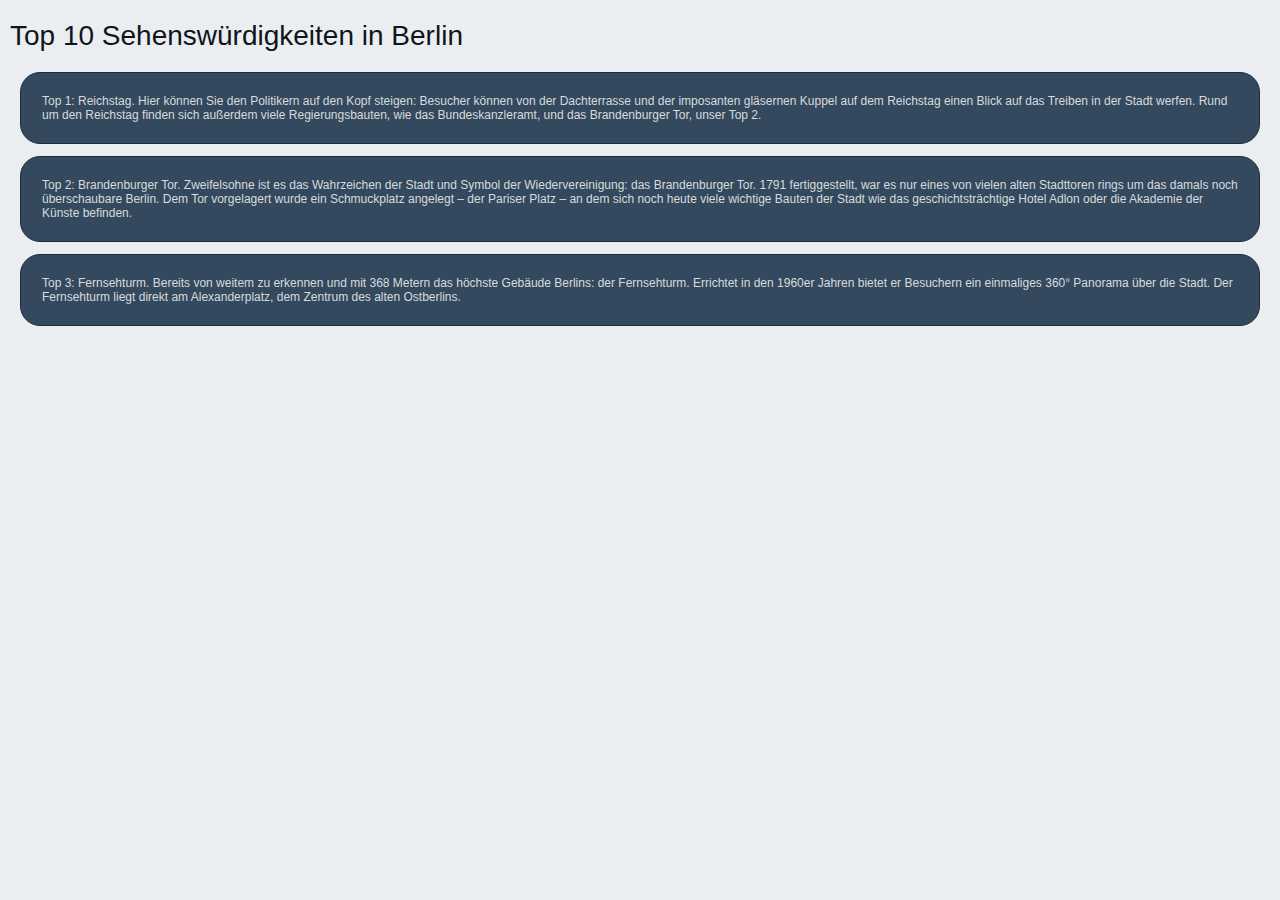
<file: hw1_20230131/index.html>
<!-- First level: Реализовать макет по примеру:
https://ibb.co/GT1rS7X
Требования:
Текст для блоков произвольный. 
Для стилей используйте параметры:
background-color: #34495E 
border-radius: 20px 
padding: 21px -->
<!DOCTYPE html>
<html lang="en">
<head>
  <meta charset="UTF-8">
  <meta http-equiv="X-UA-Compatible" content="IE=edge">
  <meta name="viewport" content="width=device-width, initial-scale=1.0">
  <link rel="stylesheet" href="./styles/style.css">
  <title>HomeWork 1</title>
</head>
<body>
  <h1 class="title">Top 10 Sehenswürdigkeiten in Berlin</h1>
  <p class="paragraph">Top 1: Reichstag. Hier können Sie den Politikern auf den Kopf steigen: Besucher können von der Dachterrasse und der imposanten gläsernen Kuppel auf dem Reichstag einen Blick auf das Treiben in der Stadt werfen. Rund um den Reichstag finden sich außerdem viele Regierungsbauten, wie das Bundeskanzleramt, und das Brandenburger Tor, unser Top 2.
  </p>
  <p class="paragraph">
    Top 2: Brandenburger Tor. Zweifelsohne ist es das Wahrzeichen der Stadt und Symbol der Wiedervereinigung: das Brandenburger Tor. 1791 fertiggestellt, war es nur eines von vielen alten Stadttoren rings um das damals noch überschaubare Berlin. Dem Tor vorgelagert wurde ein Schmuckplatz angelegt – der Pariser Platz – an dem sich noch heute viele wichtige Bauten der Stadt wie das geschichtsträchtige Hotel Adlon oder die Akademie der Künste befinden.
  </p>
  <p class="paragraph">
    Top 3: Fernsehturm. Bereits von weitem zu erkennen und mit 368 Metern das höchste Gebäude Berlins: der Fernsehturm. Errichtet in den 1960er Jahren bietet er Besuchern ein einmaliges 360° Panorama über die Stadt. Der Fernsehturm liegt direkt am Alexanderplatz, dem Zentrum des alten Ostberlins.
  </p>
</body>
</html>
</file>
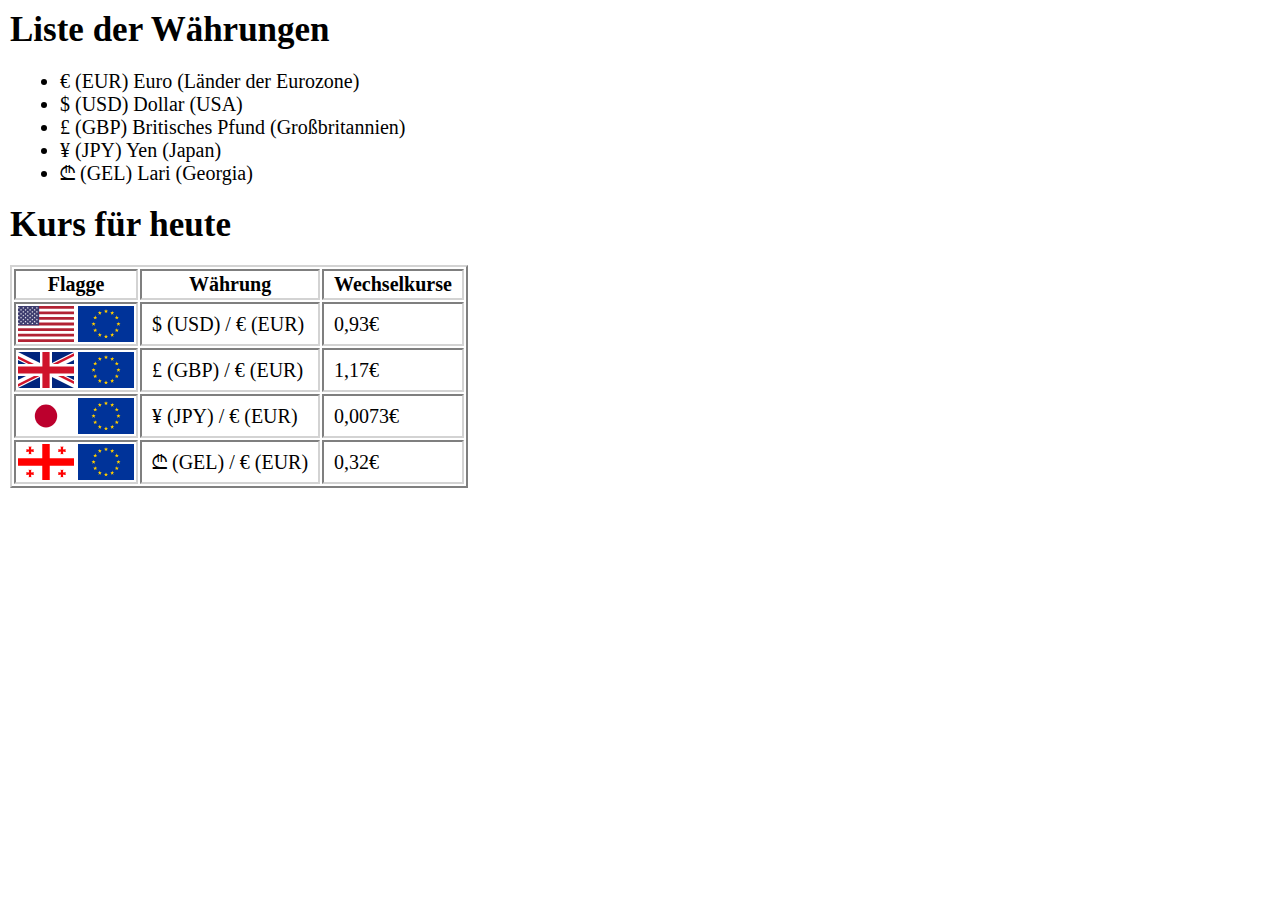
<file: hw2_20230202/index.html>
<!DOCTYPE html>
<html lang="en">
  <head>
    <meta charset="UTF-8" />
    <meta http-equiv="X-UA-Compatible" content="IE=edge" />
    <meta name="viewport" content="width=device-width, initial-scale=1.0" />
    <link rel="stylesheet" href="./styles/style.css" />
    <title>Home Work 2</title>
  </head>
  <body>
    <div class="paragraph">
      <h2>Liste der Währungen</h2>
      <ul class="currency-list">
        <li>€ (EUR) Euro (Länder der Eurozone)</li>
        <li>$ (USD) Dollar (USA)</li>
        <li>£ (GBP) Britisches Pfund (Großbritannien)</li>
        <li>¥ (JPY) Yen (Japan)</li>
        <li>₾ (GEL) Lari (Georgia)</li>
      </ul>
    </div>
    <div class="paragraph">
      <h2>Kurs für heute</h2>
      <table class="exchange-rates">
        <tr>
          <th>Flagge</th>
          <th>Währung</th>
          <th>Wechselkurse</th>
        </tr>
        <tr>
          <td>
            <img src="./media/US.svg" alt="USA" class="flag" />
            <img src="./media/EU.svg" alt="EU" class="flag" />
          </td>
          <td>$ (USD) / € (EUR)</td>
          <td>0,93€</td>
        </tr>
        <tr>
          <td>
            <img src="./media/GB.svg" alt="USA" class="flag" />
            <img src="./media/EU.svg" alt="EU" class="flag" />
          </td>
          <td>£ (GBP) / € (EUR)</td>
          <td>1,17€</td>
        </tr>
        <tr>
          <td>
            <img src="./media/JP.svg" alt="USA" class="flag" />
            <img src="./media/EU.svg" alt="EU" class="flag" />
          </td>

          <td>¥ (JPY) / € (EUR)</td>
          <td>0,0073€</td>
        </tr>
        <tr>
          <td>
            <img src="./media/GE.svg" alt="USA" class="flag" />
            <img src="./media/EU.svg" alt="EU" class="flag" />
          </td>
          <td>₾ (GEL) / € (EUR)</td>
          <td>0,32€</td>
        </tr>
      </table>
    </div>
  </body>
</html>
</file>
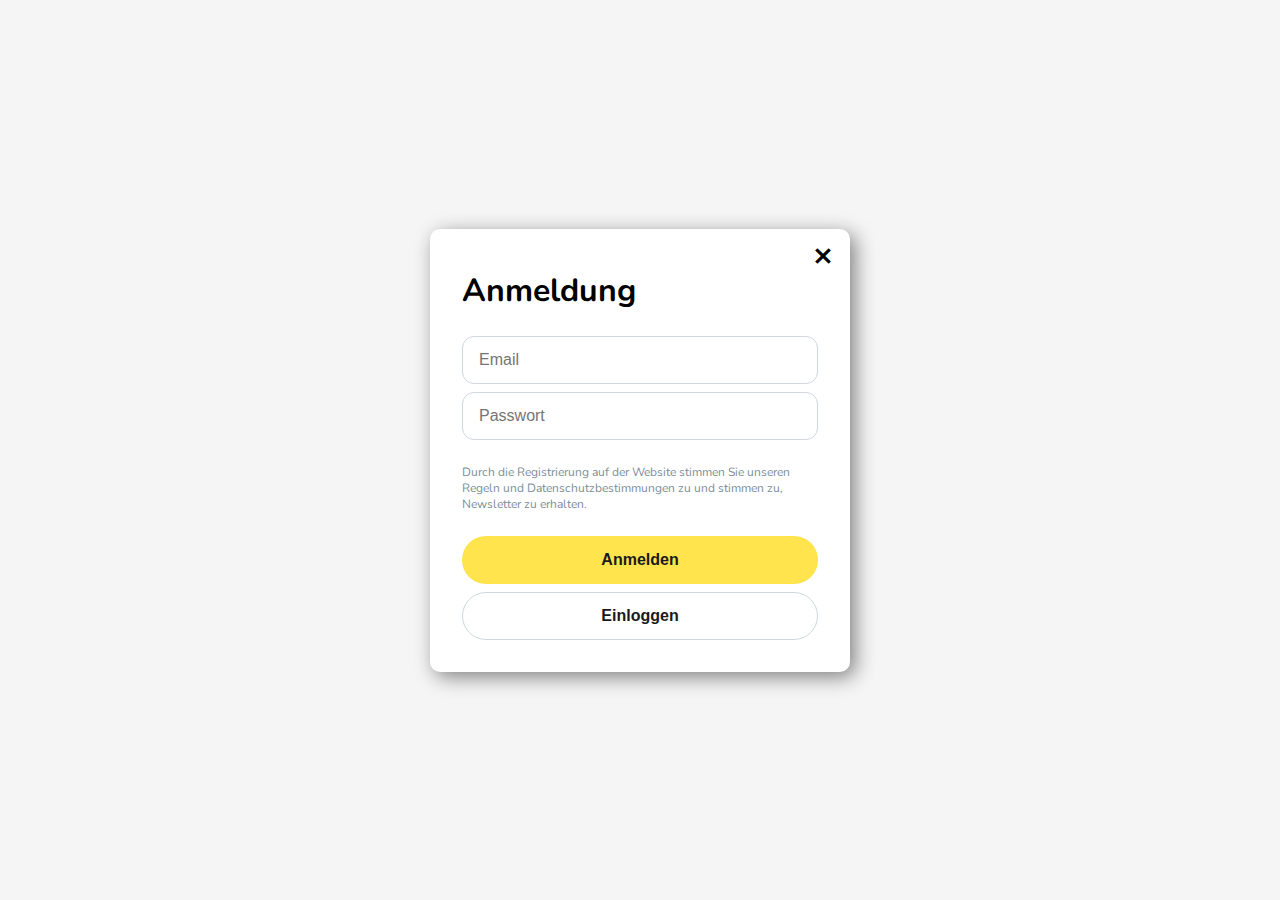
<file: hw3_20230207/index.html>
<!DOCTYPE html>
<html lang="en">
  <head>
    <meta charset="UTF-8" />
    <meta http-equiv="X-UA-Compatible" content="IE=edge" />
    <meta name="viewport" content="width=device-width, initial-scale=1.0" />
    <link
      href="https://fonts.googleapis.com/css2?family=Nunito:wght@400;700;800&display=swap"
      rel="stylesheet"
    />
    <link
      rel="stylesheet"
      href="https://fonts.googleapis.com/css2?family=Material+Symbols+Outlined:opsz,wght,FILL,GRAD@48,400,0,0"
    />
    <link rel="stylesheet" href="./styles/style.css" />
    <title>Home work 3</title>
  </head>
  <body>
    <div class="modal-container">
      <div class="modal-content">
        <span class="material-symbols-outlined close-top"> close </span>
        <form action="/">
          <div class="modal-form">
            <h1>Anmeldung</h1>
            <div>
              <input type="text" placeholder="Email" />
              <input type="password" placeholder="Passwort" />
            </div>
            <p>
              Durch die Registrierung auf der Website stimmen Sie unseren Regeln und Datenschutzbestimmungen zu und stimmen zu, Newsletter zu erhalten.
            </p>
            <div>
              <button class="btn">Anmelden</button>
              <button class="btn">Einloggen</button>
            </div>
          </div>
        </form>
      </div>
    </div>
  </body>
</html>
</file>
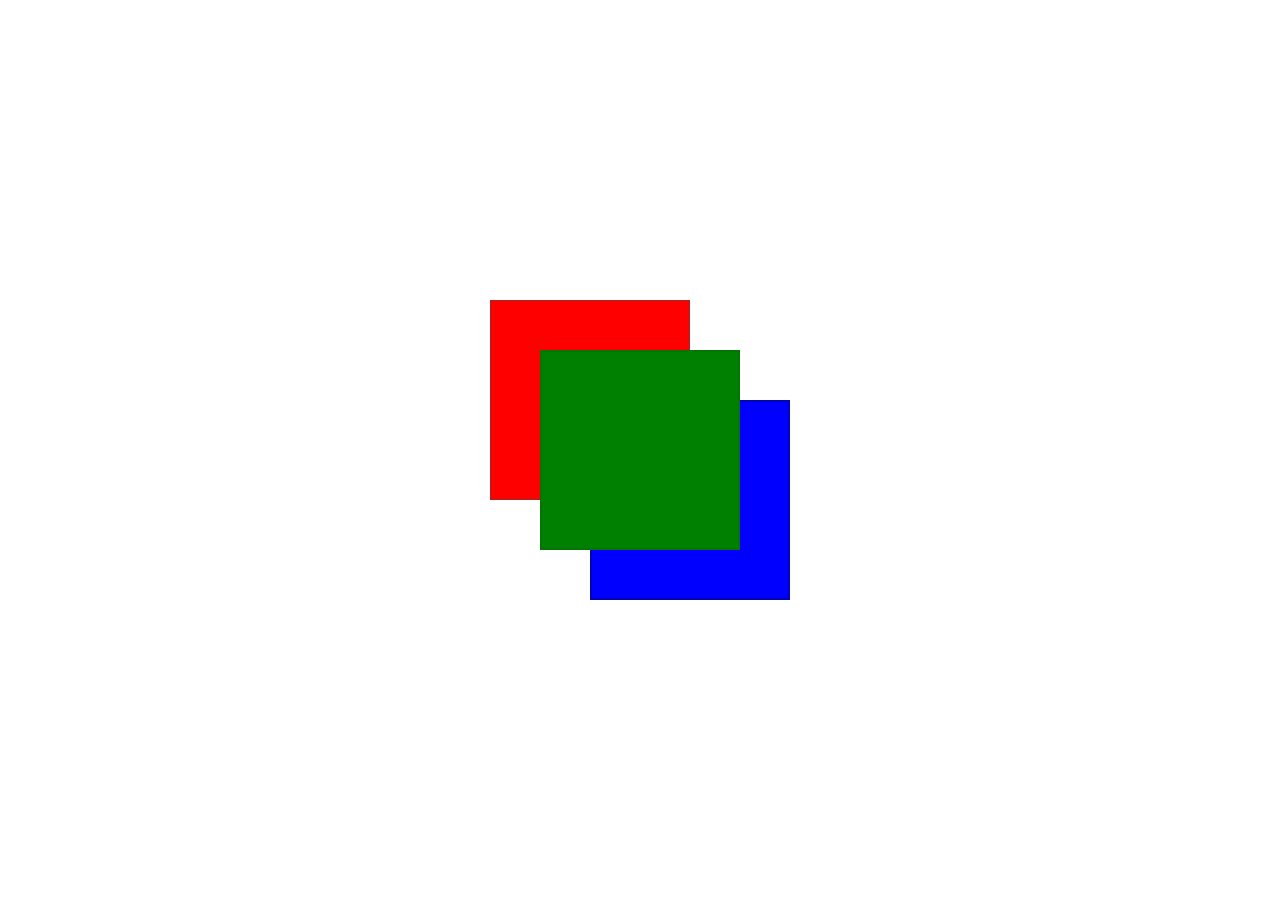
<file: hw4_20230209/index.html>
<!DOCTYPE html>
<html lang="en">
  <head>
    <meta charset="UTF-8" />
    <meta http-equiv="X-UA-Compatible" content="IE=edge" />
    <meta name="viewport" content="width=device-width, initial-scale=1.0" />
    <link rel="stylesheet" href="./styles/style.css" />
    <title>Homework 4</title>
  </head>
  <body>
    <div class="main">
      <div class="container">
        <div class="inner"></div>
        <div class="inner"></div>
        <div class="inner"></div>
      </div>
    </div>
  </body>
</html>
</file>
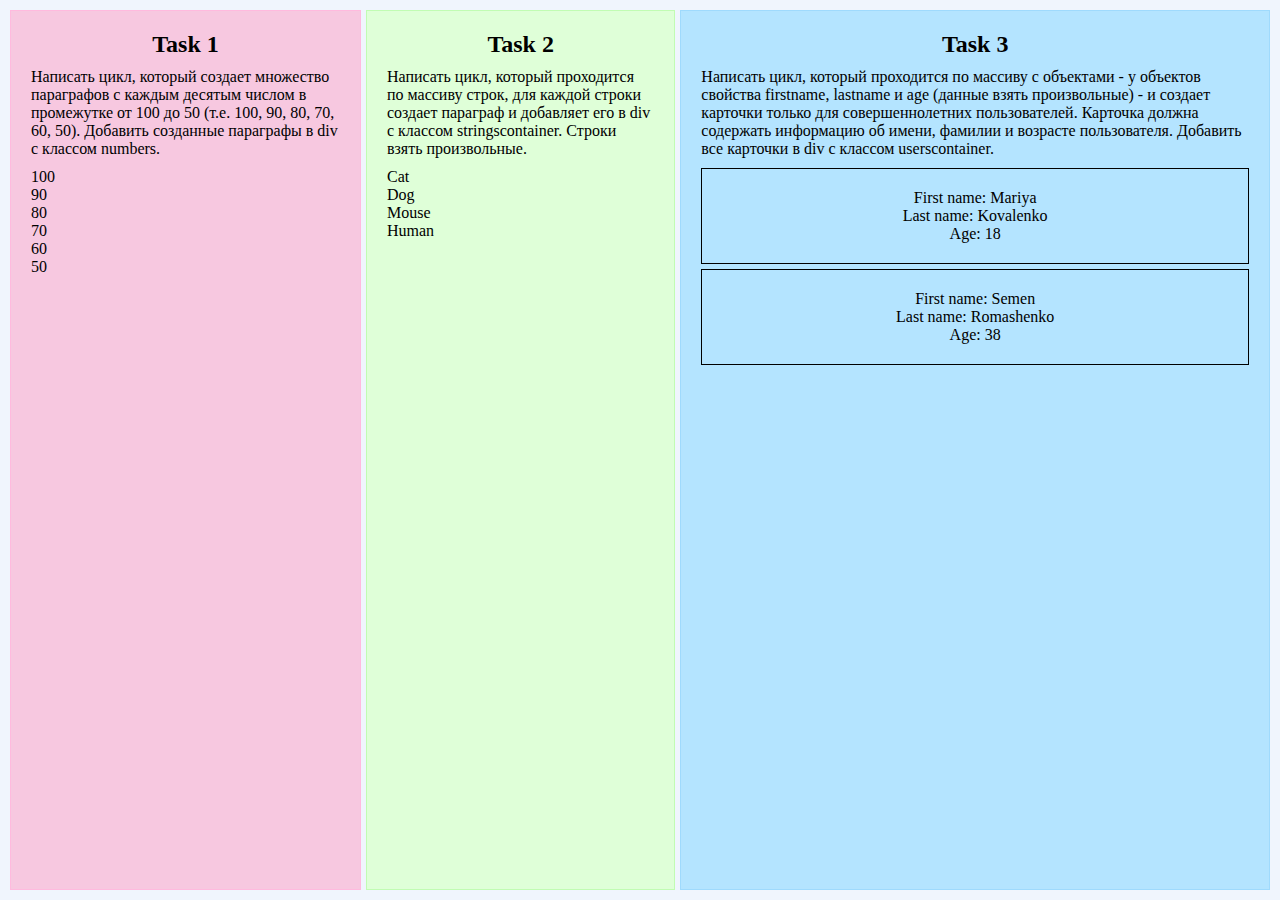
<file: hw8_20230223/index.html>
<!DOCTYPE html>
<html lang="en">
  <head>
    <meta charset="UTF-8" />
    <meta http-equiv="X-UA-Compatible" content="IE=edge" />
    <meta name="viewport" content="width=device-width, initial-scale=1.0" />
    <link rel="stylesheet" href="./styles/style.css" />
    <title>Home Work 8</title>
  </head>
  <body>
    <div class="container">
      <div class="numbers">
        <h2>
          Task 1
        </h2>
        <p class="taskinfo">Написать цикл, который создает множество параграфов с каждым
          десятым числом в промежутке от 100 до 50 (т.е. 100, 90, 80, 70, 60,
          50). Добавить созданные параграфы в div с классом numbers.</p>
      </div>
      <div class="stringscontainer">
        <h2>
          Task 2
        </h2>
        <p class="taskinfo">Написать цикл, который проходится по массиву строк, для каждой
          строки создает параграф и добавляет его в div с классом
          stringscontainer. Строки взять произвольные.</p>
      </div>
      <div class="userscontainer">
        <h2>
          Task 3
        </h2>
        <p class="taskinfo">Написать цикл, который проходится по массиву с объектами - у
          объектов свойства firstname, lastname и age (данные взять
          произвольные) - и создает карточки только для совершеннолетних
          пользователей. Карточка должна содержать информацию об имени, фамилии
          и возрасте пользователя. Добавить все карточки в div с классом
          userscontainer.</p>
      </div>
    </div>
  </body>
  <script src="./scripts/script.js"></script>
</html>
</file>
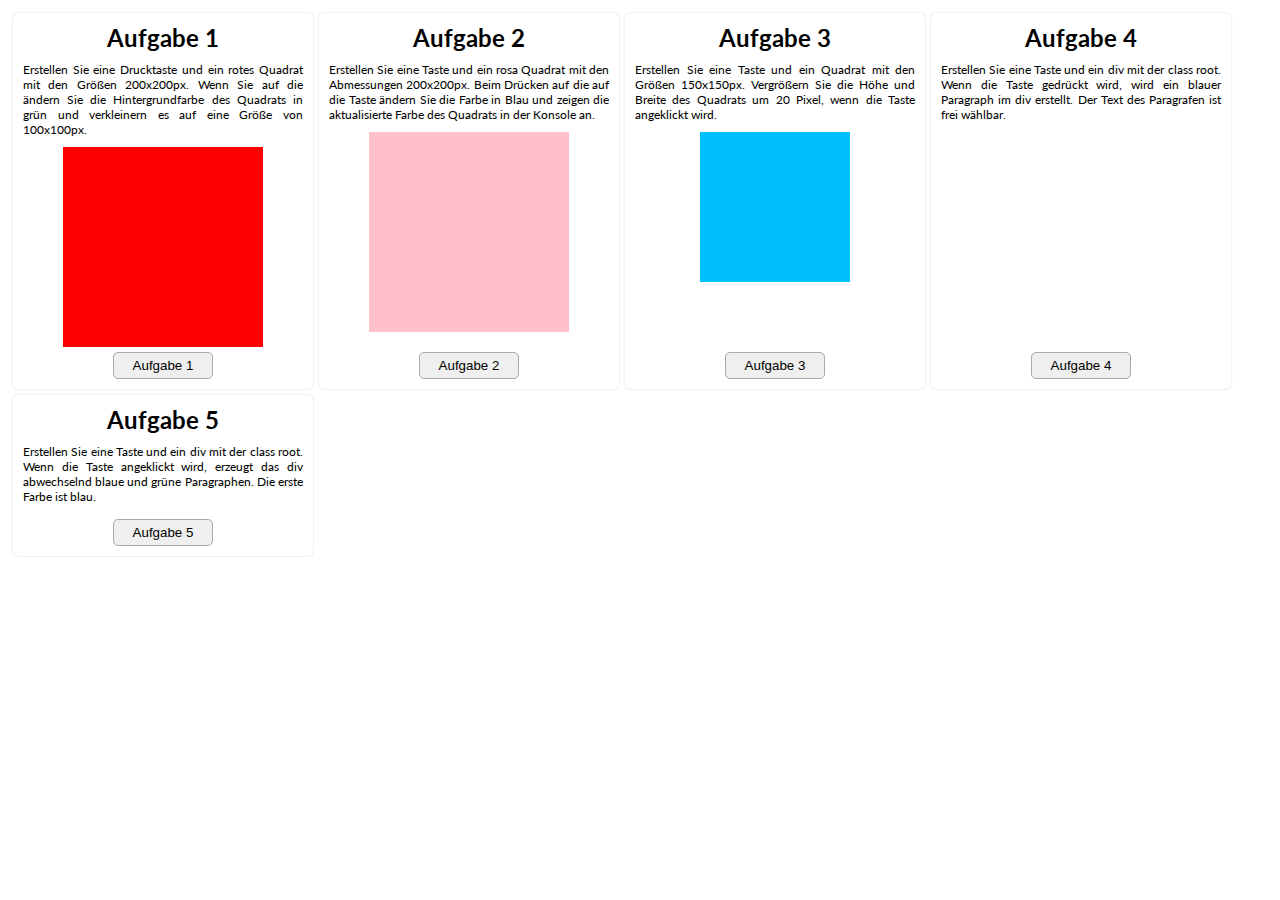
<file: hw9_20230228/index.html>
<!DOCTYPE html>
<html lang="en">
  <head>
    <meta charset="UTF-8" />
    <meta http-equiv="X-UA-Compatible" content="IE=edge" />
    <meta name="viewport" content="width=device-width, initial-scale=1.0" />
    <link rel="preconnect" href="https://fonts.googleapis.com" />
    <link rel="preconnect" href="https://fonts.gstatic.com" crossorigin />
    <link
      href="https://fonts.googleapis.com/css2?family=Lato&display=swap"
      rel="stylesheet"
    />
    <link rel="stylesheet" href="./styles/style.css" />
    <title>Document</title>
  </head>
  <body>
    <div class="container">
      <div class="card">
        <div class="task">
          <h2>Aufgabe 1</h2>
          <p class="taskinfo">
            Erstellen Sie eine Drucktaste und ein rotes Quadrat mit den Größen
            200x200px. Wenn Sie auf die ändern Sie die Hintergrundfarbe des
            Quadrats in grün und verkleinern es auf eine Größe von 100x100px.
          </p>
          <div id="square_task1"></div>
        </div>
        <button id="btn_task1">Aufgabe 1</button>
      </div>
      <div class="card">
      <div class="task">
        <h2>Aufgabe 2</h2>
        <p class="taskinfo">
          Erstellen Sie eine Taste und ein rosa Quadrat mit den Abmessungen
          200x200px. Beim Drücken auf die auf die Taste ändern Sie die Farbe in
          Blau und zeigen die aktualisierte Farbe des Quadrats in der Konsole
          an.
        </p>
        <div id="square_task2"></div>        
      </div>
      <button id="btn_task2">Aufgabe 2</button>
    </div>
    <div class="card">
      <div class="task">
        <h2>Aufgabe 3</h2>
        <p class="taskinfo">
          Erstellen Sie eine Taste und ein Quadrat mit den Größen 150x150px.
          Vergrößern Sie die Höhe und Breite des Quadrats um 20 Pixel, wenn die
          Taste angeklickt wird.
        </p>
        <div id="square_task3"></div>
        
      </div>
      <button id="btn_task3">Aufgabe 3</button>
    </div>
    <div class="card">
      <div class="task" id="block_task4">
        <h2>Aufgabe 4</h2>
        <p class="taskinfo">
          Erstellen Sie eine Taste und ein div mit der class root. Wenn die
          Taste gedrückt wird, wird ein blauer Paragraph im div erstellt. Der
          Text des Paragrafen ist frei wählbar.
        </p>
        <div class="root"></div>        
      </div>
      <button id="btn_task4">Aufgabe 4</button>
    </div>
    <div class="card">
      <div class="task" id="block_task5">
        <h2>Aufgabe 5</h2>
        <p class="taskinfo">
          Erstellen Sie eine Taste und ein div mit der class root. Wenn die
          Taste angeklickt wird, erzeugt das div abwechselnd blaue und grüne
          Paragraphen. Die erste Farbe ist blau.
        </p>
        <div class="root"></div>        
      </div>
      <button id="btn_task5">Aufgabe 5</button>
    </div>    
  </body>
  <script src="./scripts/script.js"></script>
</html>
</file>
<file: hw1_20230131/styles/style.css>
* {
  padding: 0;
  margin: 0;
}

body {
  padding: 20px 10px;
  margin-bottom: 20px;
  background-color: #eaeef1;
  font-family: Arial, Helvetica, sans-serif;
}

.title{
  margin-bottom: 20px;
  color: #10151b;
  font-weight: normal;
  font-size: 28px;
  
}

.paragraph {
  background-color: #34495E; 
  color: #d8dbdd;
  border: 1px solid #1d2d3d;  
  font-size: 12px;
  border-radius: 20px;
  padding: 21px;
  margin: 12px 10px;  
}
</file>
<file: hw2_20230202/styles/style.css>
* {
  padding: 0;
  margin: 0;
  box-sizing: border-box;
}

.paragraph {
  padding: 10px;
}

.paragraph h2 {
  padding-bottom: 20px;
  font-size: 35px;
}

.currency-list {
  padding-left: 50px;
  font-size: 20px;
}

.exchange-rates {
  border: 2px outset lightgrey;
  font-size: 20px;
}

.exchange-rates th,
td {
  border: 2px inset lightgrey;
}

.exchange-rates th {
  padding: 2px 10px;
}

.exchange-rates td:nth-child(n+2) {
  padding: 0 10px;
}

.exchange-rates td:nth-child(-n+1) {
  display: flex;
}

.flag {
  object-fit: cover;
  padding: 2px;
  width: 60px;
  height: 40px;
}
</file>
<file: hw3_20230207/styles/style.css>
* {
  padding: 0;
  margin: 0;
  box-sizing: border-box;
}

body {
  background-color: #F5F5F5;
  font-family: 'Nunito', sans-serif;
}

.modal-container {
  width: 100%;
  height: 100vh;
  display: flex;
  justify-content: center;
  align-items: center;
}

.modal-content {
  width: 420px;
  height: auto;
  background-color: white;
  position: relative;
  padding: 16px;
  border-radius: 10px;
  box-shadow: 5px 5px 20px gray;
}

.modal-content .close-top {
  top: 15px;
  right: 15px;
  font-weight: 800;
  position: absolute;
  text-align: center;
  cursor: pointer;
}

.modal-form {
  padding: 24px 16px 16px;
  display: flex;
  flex-direction: column;
  justify-content: center;
}

.modal-form div input {
  width: 100%;
  border: 1px solid #CFD8DC;
  border-radius: 12px;
  padding: 14px 16px;
  font-weight: 400;
  font-size: 16px;
}

.modal-form div input:hover,
.modal-form div input:focus {  
  border-color: #ffe44dda;
}

.modal-form div input:hover{
  background: #FFE44D;
}

.modal-form div input:focus {  
  background:white;
  color: #1A1A1A;
  padding-top: 21px;
  padding-bottom: 7px;
  outline: none;  
}

.modal-form div>*:first-child {
  margin-top: 24px;
}

.modal-form div>*:not(:last-child) {
  margin-bottom: 8px;
}

.modal-form p {
  margin-top: 24px;  
  font-weight: 400;
  font-size: 12px;
  color: #7B8E98;
}

.btn {
  width: 100%;
  background-color: white;
  border: 1px solid #CFD8DC;
  padding-top: 14px;
  padding-bottom: 14px;    
  border-radius: 55px;
  font-weight: 700;
  font-size: 16px;
  color: #1A1A1A;
}

.btn:hover, .btn:focus {
  background: #FFE44D;
  border-color: #ffe44dda;  
}

.modal-form div>.btn:first-child {
  background: #FFE44D;
  border-color: #ffe44dda;  
}
</file>
<file: hw4_20230209/styles/style.css>
* {
  padding: 0;
  margin: 0;
  box-sizing: border-box;
}

body {
  padding: 100px;
  width: 100%;
  height: 100vh;
}

.main{
  height: 100%;
  display: flex;
  align-items: center;
  justify-content: center;
}

.container {  
  width: 300px;
  height: 300px;
  position: relative;  
}

.inner{
  width: 200px;
  height: 200px;
  position: absolute;  
  transition: all 1s linear 0s;
  border-width: 2px;
  border-style: solid;
}

.inner:nth-child(1){    
  left: 0px;
  top: 0px;
  z-index: 10; 
  background-color: red;
  border-color: rgba(196, 23, 23, 0.904);
}

.inner:nth-child(2){    
  left: 50px;
  top: 50px;
  background-color: green;
  border-color:rgba(6, 107, 6, 0.555);  
  z-index: 30; 
}

.inner:nth-child(2):hover{
  transform: rotate(-45deg) scale(1.5) ;
  box-shadow: 5px 5px 20px black;
}

.inner:nth-child(3){    
  left: 100px;
  top: 100px;
  background-color: blue;
  border-color:rgba(5, 5, 136, 0.616);    
  z-index: 20;
}
</file>
<file: hw8_20230223/styles/style.css>
* {
  margin: 0;
  padding: 0;
  box-sizing: border-box;
}

body {
  padding: 10px;
  width: 100%;
  height: 100vh;
  background-color: #f0f5fd;
}

.container {
  height: 100%;
  display: flex;
  align-items: stretch;
}

.container div {
  padding: 20px;
}

.container h2 {
  text-align: center;
}

.taskinfo {
  margin: 10px 0;
}

.numbers {
  background-color: #F7C8E0;
  border: 1px solid #ffbade;
  margin-right: 5px;
}

.stringscontainer {
  background-color: #DFFFD8;
  border: 1px solid #c1fcb3;
  margin-right: 5px;
}

.userscontainer {
  background-color: #B4E4FF;
  border: 1px solid #9fdafd;
}

.userscontainer div:not(:last-child) {
  margin-bottom: 5px;
}

.card {
  border: 1px solid black;  
  text-align: center;
  font-style: 24px;
  cursor: pointer;
}
</file>
<file: hw9_20230228/styles/style.css>
* {
  margin: 0;
  padding: 0;
  box-sizing: border-box;
}

body {
  font-family: 'Lato', sans-serif;
}

button {
  width: 100px;
  padding: 5px 10px;
  border: 1px solid darkgray;
  border-radius: 5px;
  margin-top: 5px;
  cursor: pointer;
}

button:hover {
  background-color: deepskyblue;
  border: 1px solid rgba(0, 191, 255, 0.596);
  color: white;
}

.container {
  display: flex;
  flex-wrap: wrap;
  padding: 10px;
}

.card {
  width: 300px;
  margin: 3px;
  padding: 10px;
  border: none;
  border-radius: 5px;
  box-shadow: 0px 0px 2px rgba(0, 0, 0, 0.2);
  display: flex;
  flex-direction: column;
  align-items: center;
  justify-content: space-between;
}

.task {
  display: flex;
  flex-direction: column;
  align-items: center;
}

.taskinfo {
  margin: 10px 0;
  font-size: 12px;
  text-align: justify;
}

#square_task1 {
  height: 200px;
  width: 200px;
  background-color: red;
  transition: all .3s ease;
}

#square_task2 {
  height: 200px;
  width: 200px;
  background-color: pink;
  transition: all .3s ease;
}

#square_task3 {
  height: 150px;
  width: 150px;
  background-color: deepskyblue;
  transition: all .3s ease;
}

.root p {
  color: white;
  padding: 2px 5px;
}

.root p:not(:last-child) {
  margin-bottom: 3px;
}
</file>
